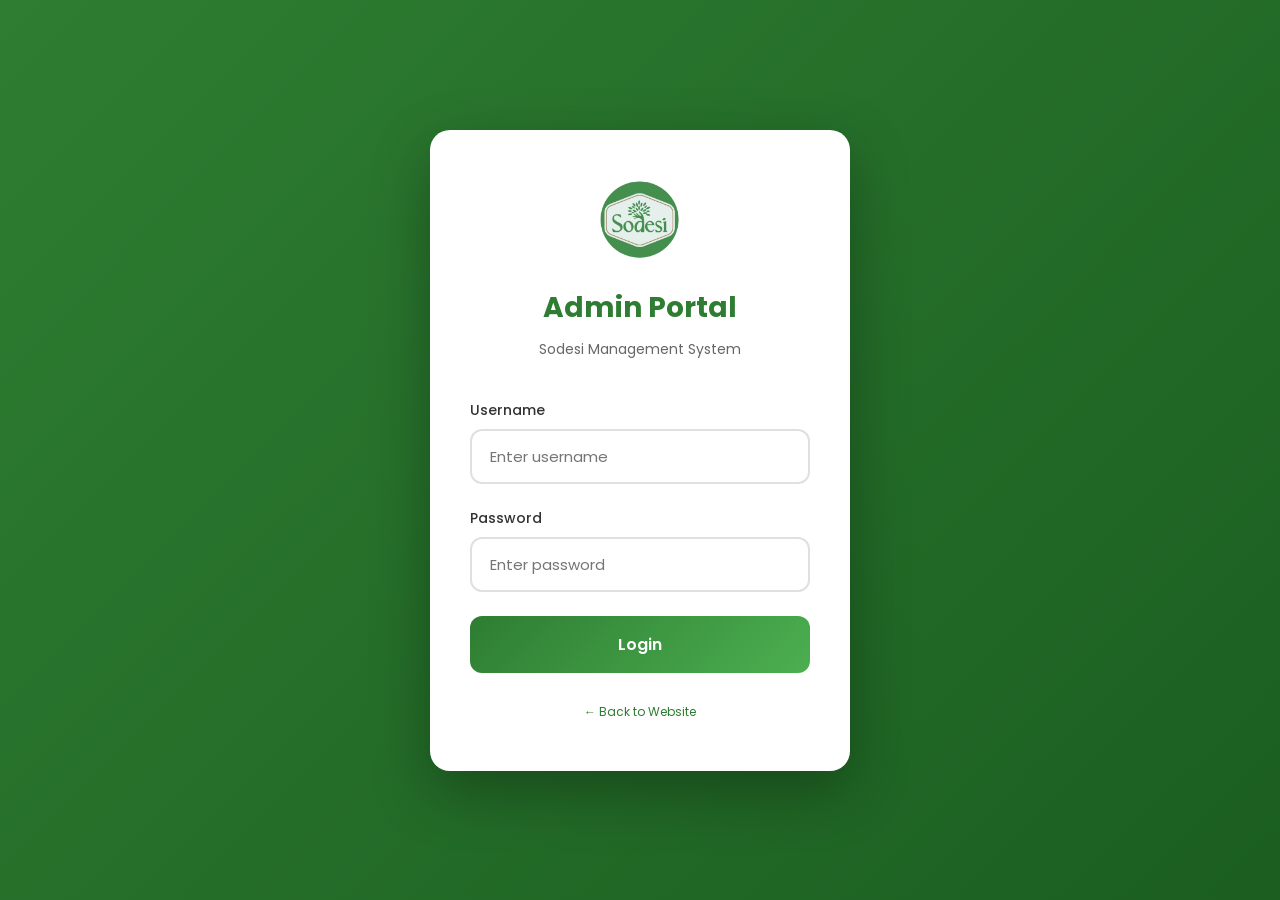
<file: admin/index.html>
<!DOCTYPE html>
<html lang="en">
<head>
<meta charset="UTF-8">
<meta name="viewport" content="width=device-width, initial-scale=1.0">
<title>Admin Dashboard | Sodesi</title>
<link href="https://fonts.googleapis.com/css2?family=Poppins:wght@400;500;600;700&display=swap" rel="stylesheet">
<link rel="stylesheet" href="https://cdnjs.cloudflare.com/ajax/libs/font-awesome/6.5.1/css/all.min.css">
<link rel="icon" type="image/png" href="../images/logo.png" />
<link rel="stylesheet" href="../css/styles.css">
<link rel="stylesheet" href="../css/admin.css">
<style>
/* Inline styles in case admin.css is missing */
.admin-body { background: #f5f7fa; font-family: 'Poppins', sans-serif; margin: 0; }
.admin-top { background: white; padding: 16px 30px; display: flex; align-items: center; gap: 20px; box-shadow: 0 2px 10px rgba(0,0,0,0.05); position: sticky; top: 0; z-index: 100; }
.admin-top img { height: 40px; }
.admin-top h1 { font-size: 20px; margin: 0; flex: 1; color: #2E7D32; }
.admin-top button, .admin-top a { background: #2E7D32; color: white; border: none; padding: 8px 16px; border-radius: 8px; cursor: pointer; text-decoration: none; font-size: 14px; font-family: inherit; }
.admin-wrap { max-width: 1400px; margin: 30px auto; padding: 0 20px; }
.stat-grid { display: grid; grid-template-columns: repeat(auto-fit, minmax(220px, 1fr)); gap: 20px; margin-bottom: 30px; }
.admin-stat { background: white; padding: 25px; border-radius: 12px; box-shadow: 0 2px 10px rgba(0,0,0,0.05); }
.admin-stat i { font-size: 28px; color: #2E7D32; margin-bottom: 10px; }
.admin-stat h3 { font-size: 32px; margin: 0; color: #333; }
.admin-stat p { color: #888; margin: 5px 0 0; font-size: 14px; }
.tabs { display: flex; gap: 10px; margin-bottom: 20px; flex-wrap: wrap; }
.tab-btn { background: white; border: 2px solid transparent; padding: 12px 24px; border-radius: 10px; cursor: pointer; font-family: inherit; font-weight: 500; transition: all 0.2s; }
.tab-btn:hover { border-color: #2E7D32; }
.tab-btn.active { background: #2E7D32; color: white; }
.tab-panel { background: white; padding: 30px; border-radius: 12px; box-shadow: 0 2px 10px rgba(0,0,0,0.05); }
.admin-table { width: 100%; border-collapse: collapse; }
.admin-table th, .admin-table td { padding: 12px; text-align: left; border-bottom: 1px solid #eee; }
.admin-table th { background: #f9f9f9; font-weight: 600; color: #555; font-size: 13px; }
.admin-table tr:hover { background: #f9f9f9; }
.admin-form .form-row { display: grid; grid-template-columns: 1fr 1fr; gap: 20px; margin-bottom: 15px; }
.admin-form .form-group { margin-bottom: 15px; }
.admin-form label { display: block; margin-bottom: 6px; font-weight: 500; color: #444; font-size: 14px; }
.admin-form input, .admin-form select, .admin-form textarea { width: 100%; padding: 10px 14px; border: 2px solid #e0e0e0; border-radius: 8px; font-family: inherit; font-size: 14px; }
.admin-form input:focus, .admin-form select:focus, .admin-form textarea:focus { outline: none; border-color: #2E7D32; }
.btn { padding: 10px 20px; border: none; border-radius: 8px; cursor: pointer; font-family: inherit; font-weight: 500; transition: all 0.2s; }
.btn-primary { background: #2E7D32; color: white; }
.btn-primary:hover { background: #1B5E20; }
.btn-sm { padding: 6px 12px; font-size: 13px; }
.btn-outline-dark { background: white; border: 2px solid #2E7D32; color: #2E7D32; }
.btn-lg { padding: 14px 28px; font-size: 16px; }
.btn-block { width: 100%; display: block; }
.icon-btn { background: #f0f0f0; border: none; width: 34px; height: 34px; border-radius: 8px; cursor: pointer; margin: 2px; }
.icon-btn.danger { background: #ffebee; color: #c62828; }
.nut-row { display: grid; grid-template-columns: 1fr 1fr auto; gap: 8px; margin-bottom: 8px; align-items: center; }
.img-preview { max-width: 200px; max-height: 200px; border-radius: 8px; margin-top: 10px; }
.status-select { padding: 6px 10px; border: 1px solid #ddd; border-radius: 6px; font-family: inherit; }
.glass { background: white; }
.orders-toolbar { display: flex; gap: 10px; flex-wrap: wrap; margin-bottom: 16px; align-items: center; }
.orders-toolbar input[type=text] { flex: 1; min-width: 220px; padding: 10px 14px; border: 2px solid #e0e0e0; border-radius: 8px; font-family: inherit; }
.orders-toolbar input[type=date] { padding: 9px 12px; border: 2px solid #e0e0e0; border-radius: 8px; font-family: inherit; }
.orders-pagination { display: flex; gap: 6px; align-items: center; flex-wrap: wrap; margin-top: 16px; }
.orders-pagination button { padding: 6px 12px; border: 1px solid #ddd; background: #fff; border-radius: 6px; cursor: pointer; font-family: inherit; }
.orders-pagination button.active { background: #2E7D32; color: #fff; border-color: #2E7D32; }
.orders-pagination button:disabled { opacity: 0.4; cursor: not-allowed; }
.orders-pagination span { color: #666; font-size: 13px; margin-right: 8px; }
/* ═══════════════════════════════════════════════════════
   ADMIN PANEL — PERFECT MOBILE VIEW
   ═══════════════════════════════════════════════════════ */
@media (max-width: 768px) {
  /* ── Top bar ── */
  .admin-top { padding: 10px 12px; gap: 8px; }
  .admin-top img { height: 32px; }
  .admin-top h1 { font-size: 14px; flex: 1; min-width: 100px; }
  .admin-top a, .admin-top button { padding: 7px 10px; font-size: 11px; border-radius: 6px; }

  .admin-wrap { margin: 14px auto; padding: 0 10px; }

  /* ── Stats: 2 per row, compact ── */
  .stat-grid { grid-template-columns: repeat(2, 1fr); gap: 10px; margin-bottom: 16px; }
  .admin-stat { padding: 14px 12px; }
  .admin-stat i { font-size: 20px; margin-bottom: 6px; }
  .admin-stat h3 { font-size: 20px; }
  .admin-stat p { font-size: 11px; margin-top: 2px; }

  /* ── Tabs: horizontal scroll like an app ── */
  .tabs { flex-wrap: nowrap; overflow-x: auto; gap: 8px; padding-bottom: 6px;
          -webkit-overflow-scrolling: touch; scrollbar-width: none; }
  .tabs::-webkit-scrollbar { display: none; }
  .tab-btn { flex: 0 0 auto; padding: 10px 16px; font-size: 13px; white-space: nowrap; }

  /* ── Panels ── */
  .tab-panel { padding: 14px 10px; border-radius: 10px; }

  /* ── Tables: smooth horizontal scroll ── */
  #tab-products, #tab-orders { overflow-x: auto; -webkit-overflow-scrolling: touch; }
  .admin-table { min-width: 680px; }
  .admin-table th, .admin-table td { padding: 8px; font-size: 12px; }
  .admin-table td img { width: 40px; height: 40px; }
  .status-select { font-size: 12px; padding: 4px 6px; }
  .icon-btn { width: 30px; height: 30px; }

  /* ── Orders toolbar: stacked & touch-friendly ── */
  .orders-toolbar { flex-wrap: wrap; gap: 8px; }
  .orders-toolbar input[type=text] { flex: 1 1 100%; min-width: 0; }
  .orders-toolbar label { display: none; }
  .orders-toolbar input[type=date] { flex: 1 1 42%; padding: 10px; }
  .orders-toolbar .btn { flex: 1 1 auto; padding: 10px 12px; font-size: 12px; }

  /* ── Forms: single column ── */
  .admin-form .form-row { grid-template-columns: 1fr; gap: 0; }
  .admin-form input, .admin-form select, .admin-form textarea { padding: 12px 14px; font-size: 14px; }
  .admin-form label { font-size: 13px; }
  .nut-row { grid-template-columns: 1fr 1fr auto; gap: 6px; }
  .nut-row input { padding: 9px 8px; font-size: 13px; }
  .img-preview { max-width: 140px; max-height: 140px; }

  /* ── Pagination: centered & compact ── */
  .orders-pagination { justify-content: center; gap: 4px; }
  .orders-pagination button { padding: 7px 10px; font-size: 12px; }
  .orders-pagination span { font-size: 11px; width: 100%; text-align: center; margin: 0 0 4px; }

  /* ── Buttons ── */
  .btn-lg { padding: 12px 20px; font-size: 14px; }
}

/* ── Very small phones ── */
@media (max-width: 400px) {
  .admin-top h1 { font-size: 12px; }
  .admin-top a, .admin-top button { padding: 6px 8px; font-size: 10px; }
  .stat-grid { gap: 8px; }
  .admin-stat h3 { font-size: 17px; }
  .tab-btn { padding: 9px 13px; font-size: 12px; }
}
</style>
</head>
<body class="admin-body">

<header class="admin-top">
  <img src="../images/logo.png" alt="Sodesi" onerror="this.src='https://via.placeholder.com/40?text=S'">
  <h1>🌿 Sodesi Admin Dashboard</h1>
  <a href="../index.html"><i class="fas fa-globe"></i> View Site</a>
  <button id="logoutBtn"><i class="fas fa-sign-out-alt"></i> Logout</button>
</header>

<div class="admin-wrap">
  <!-- STATS -->
  <div class="stat-grid">
    <div class="admin-stat glass"><i class="fas fa-box"></i><h3 id="stProducts">0</h3><p>Products</p></div>
    <div class="admin-stat glass"><i class="fas fa-receipt"></i><h3 id="stOrders">0</h3><p>Orders</p></div>
    <div class="admin-stat glass"><i class="fas fa-rupee-sign"></i><h3 id="stRevenue">₹0</h3><p>Revenue</p></div>
    <div class="admin-stat glass"><i class="fas fa-triangle-exclamation"></i><h3 id="stLow">0</h3><p>Low Stock</p></div>
  </div>

  <!-- TABS -->
  <div class="tabs">
    <button class="tab-btn active" data-tab="products">📦 Products</button>
    <button class="tab-btn" data-tab="add">➕ Add / Edit Product</button>
    <button class="tab-btn" data-tab="orders">🧾 Orders</button>
    <button class="tab-btn" data-tab="settings">⚙️ Settings</button>
  </div>

  <!-- PRODUCTS TAB -->
  <div id="tab-products" class="tab-panel glass">
    <table class="admin-table">
      <thead><tr><th></th><th>Name</th><th>Category</th><th>Price</th><th>Stock</th><th>Status</th><th>Actions</th></tr></thead>
      <tbody id="productsTbody"></tbody>
    </table>
  </div>

  <!-- ADD/EDIT TAB -->
  <div id="tab-add" class="tab-panel glass admin-form" style="display:none">
    <h3 id="formTitle" style="margin-bottom:20px">Add New Product</h3>
    <form id="productForm">
      <input type="hidden" id="pId">
      <div class="form-row">
        <div class="form-group"><label>Product Name *</label><input id="pName" required></div>
        <div class="form-group"><label>Category</label>
          <select id="pCategory">
            <option value="atta">Atta</option><option value="besan">Besan</option><option value="ragi">Ragi Powder</option>
            <option value="dal">Dal Tadka</option><option value="mix">Mix Sattu</option><option value="channa">Channa Sattu</option>
          </select>
        </div>
      </div>
      <div class="form-row">
        <div class="form-group"><label>Starting Price (₹) *</label><input id="pPrice" type="number" min="1" required></div>
        <div class="form-group"><label>Starting MRP (₹)</label><input id="pMrp" type="number" min="1"></div>
      </div>
      <div class="form-group">
        <label>Available Weights & Prices (₹)</label>
        <div id="weightRows"></div>
        <button type="button" class="btn btn-sm btn-outline-dark" id="addWeightRow"><i class="fas fa-plus"></i> Add Weight</button>
      </div>
      <div class="form-group"><label>Description</label><textarea id="pDesc" rows="3"></textarea></div>
      <div class="form-group">
        <label>Nutritional Value (per 100g)</label>
        <div id="nutritionRows"></div>
        <button type="button" class="btn btn-sm btn-outline-dark" id="addNutRow"><i class="fas fa-plus"></i> Add Row</button>
      </div>
      <div class="form-row">
        <div class="form-group"><label>Stock *</label><input id="pStock" type="number" min="0" required></div>
        <div class="form-group">
          <label style="display:flex;gap:10px;align-items:center;margin-top:26px"><input type="checkbox" id="pBest" style="width:18px;height:18px;accent-color:#2E7D32"> Best Seller badge</label>
          <label style="display:flex;gap:10px;align-items:center;margin-top:12px"><input type="checkbox" id="pActive" checked style="width:18px;height:18px;accent-color:#2E7D32"> Active (visible in store)</label>
        </div>
      </div>
      <div class="form-group">
        <label>Product Image</label>
        <input id="pImage" type="file" accept="image/*">
        <img id="imgPreview" class="img-preview" style="display:none">
      </div>
      <button type="submit" class="btn btn-primary btn-lg"><i class="fas fa-save"></i> Save Product</button>
    </form>
  </div>

  <!-- ORDERS TAB -->
  <div id="tab-orders" class="tab-panel glass" style="display:none">
    <div class="orders-toolbar">
  <input type="text" id="orderSearch" oninput="applyOrderFilters()" placeholder="🔍 Search Order ID (e.g. SODMSOHX6XGJ6FIP), name, phone...">
  <button class="btn btn-sm btn-primary" onclick="applyOrderFilters()"><i class="fas fa-search"></i> Search</button>
  <label style="font-size:13px;color:#666">From</label>
  <input type="date" id="orderDateFrom" onchange="applyOrderFilters()">
  <label style="font-size:13px;color:#666">To</label>
  <input type="date" id="orderDateTo" onchange="applyOrderFilters()">
  <button class="btn btn-sm btn-outline-dark" onclick="clearOrderFilters()"><i class="fas fa-times"></i> Clear</button>
</div>
    <table class="admin-table">
      <thead><tr><th>Order ID / Date</th><th>Customer</th><th>Items</th><th>Total</th><th>Payment</th><th>Status</th><th>Print</th></tr></thead>
      <tbody id="ordersTbody"></tbody>
    </table>
  </div>

  <!-- SETTINGS TAB -->
  <div id="tab-settings" class="tab-panel glass admin-form" style="display:none">
    <h3 style="margin-bottom:20px">⚙️ Store Settings</h3>
    <form id="settingsForm">
      <div class="form-row">
        <div class="form-group"><label>Delivery Charge (₹)</label><input id="sDelivery" type="number" required></div>
        <div class="form-group"><label>Free Delivery Above (₹)</label><input id="sThreshold" type="number" required></div>
      </div>
      <div class="form-row">
        <div class="form-group"><label>GST Percentage (%)</label><input id="sGST" type="number" step="0.1" required></div>
        <div class="form-group"><label>Admin Email (for order alerts)</label><input id="sEmail" type="email" required></div>
      </div>
      <div class="form-group"><label>WhatsApp Number (with country code)</label><input id="sWhatsApp" placeholder="919658525234"></div>
      <button type="submit" class="btn btn-primary btn-lg"><i class="fas fa-save"></i> Save Settings</button>
    </form>
  </div>
</div>

<script src="../js/admin.js?v=13"></script>
</body>
</html>
</file>
<file: css/styles.css>
:root {
  --forest: #2E7D32;
  --dark: #1B5E20;
  --gold: #C8A84A;
  --cream: #FFF9F0;
  --white: #ffffff;
  --text: #2c3e2d;
  --muted: #6b7b6c;
  --shadow: 0 10px 40px rgba(27, 94, 32, 0.08);
  --shadow-lg: 0 20px 60px rgba(27, 94, 32, 0.15);
  --shadow-gold: 0 15px 40px rgba(200, 168, 74, 0.3);
  --radius: 20px;
  --radius-sm: 12px;
  --transition: all 0.4s cubic-bezier(0.4, 0, 0.2, 1);
}

/* PREMIUM DARK MODE */
[data-theme="dark"] {
  --cream: #0a0e0a;
  --white: #1a1f1a;
  --text: #f0f0f0;
  --muted: #a8b0a8;
  --forest: #4CAF50;
  --dark: #2E7D32;
  --gold: #D4AF37;
  --shadow: 0 10px 40px rgba(0, 0, 0, 0.5);
  --shadow-lg: 0 20px 60px rgba(0, 0, 0, 0.7);
}

* { margin: 0; padding: 0; box-sizing: border-box; }
html { scroll-behavior: smooth; }

body {
  font-family: 'Poppins', sans-serif;
  background: var(--cream);
  color: var(--text);
  line-height: 1.6;
  overflow-x: hidden;
  cursor: none;
  transition: background 0.4s ease;
}

[data-theme="dark"] body {
  background: var(--cream);
}

h1, h2, h3, h4 {
  font-family: 'Playfair Display', serif;
  color: var(--dark);
  line-height: 1.2;
  font-weight: 700;
}

[data-theme="dark"] h1, 
[data-theme="dark"] h2, 
[data-theme="dark"] h3, 
[data-theme="dark"] h4 {
  color: var(--text);
}

a { text-decoration: none; color: inherit; transition: var(--transition); }
img { max-width: 100%; display: block; }
ul { list-style: none; }

.container {
  max-width: 1280px;
  margin: 0 auto;
  padding: 0 24px;
}

.gold { color: var(--gold); }

/* ============ LOADER ============ */
.loader {
  position: fixed; inset: 0;
  background: var(--cream);
  display: flex; align-items: center; justify-content: center;
  z-index: 9999;
  transition: opacity 0.6s, visibility 0.6s;
}
.loader.hide { opacity: 0; visibility: hidden; }
.loader-inner { text-align: center; }
.loader-logo {
  width: 160px; height: 160px; object-fit: contain;
  animation: pulse 1.5s infinite;
}
.loader-bar {
  width: 200px; height: 4px; background: rgba(0,0,0,0.08);
  border-radius: 20px; margin: 20px auto 10px; overflow: hidden;
}
.loader-bar span {
  display: block; width: 0; height: 100%;
  background: linear-gradient(90deg, var(--forest), var(--gold));
  animation: loading 2s forwards;
}
.loader p { color: var(--muted); font-size: 14px; letter-spacing: 2px; }
@keyframes pulse { 0%,100%{transform:scale(1);} 50%{transform:scale(1.05);} }
@keyframes loading { to { width: 100%; } }

/* ============ CURSOR ============ */
.cursor-dot, .cursor-ring {
  position: fixed; pointer-events: none; z-index: 9998;
  border-radius: 50%;
  transition: transform 0.15s ease-out;
}
.cursor-dot {
  width: 8px; height: 8px; background: var(--gold);
  transform: translate(-50%, -50%);
}
.cursor-ring {
  width: 36px; height: 36px;
  border: 2px solid var(--forest);
  transform: translate(-50%, -50%);
  transition: all 0.25s ease;
}
.cursor-ring.hover { width: 60px; height: 60px; border-color: var(--gold); background: rgba(200,168,74,0.1); }

@media (max-width: 768px) {
  .cursor-dot, .cursor-ring { display: none; }
  body { cursor: auto; }
}

/* ============ ANIMATED BACKGROUND ============ */
.animated-bg {
  position: fixed; inset: 0; z-index: -1;
  pointer-events: none;
}
#particleCanvas { width: 100%; height: 100%; display: block; }

/* ============ NAVBAR ============ */
.navbar {
  position: fixed; top: 0; left: 0; right: 0;
  background: rgba(255, 249, 240, 0.95);
  backdrop-filter: blur(20px);
  -webkit-backdrop-filter: blur(20px);
  border-bottom: 1px solid rgba(46, 125, 50, 0.1);
  z-index: 1000;
  transition: var(--transition);
}

[data-theme="dark"] .navbar {
  background: rgba(26, 31, 26, 0.95);
  border-bottom-color: rgba(212, 175, 55, 0.2);
}

.navbar.transparent {
  background: transparent !important;
  backdrop-filter: none !important;
  -webkit-backdrop-filter: none !important;
  border-bottom: 1px solid rgba(255, 255, 255, 0.15);
}

.navbar.transparent .nav-link {
  color: #ffffff;
  text-shadow: 0 1px 4px rgba(0, 0, 0, 0.45);
}

.navbar.transparent .nav-link:hover,
.navbar.transparent .nav-link.active {
  color: var(--gold);
}

.navbar.transparent .nav-toggle span { background: #ffffff; }

.navbar.transparent .mobile-menu {
  background: rgba(20, 40, 23, 0.95);
}

.navbar.transparent .mobile-menu a {
  color: #ffffff;
  border-bottom-color: rgba(255,255,255,0.1);
}

.navbar.scrolled {
  box-shadow: 0 10px 30px rgba(0,0,0,0.15);
  background: rgba(255, 249, 240, 0.98) !important;
  backdrop-filter: blur(20px) !important;
}

[data-theme="dark"] .navbar.scrolled {
  background: rgba(26, 31, 26, 0.98) !important;
}

.navbar.scrolled .nav-link {
  color: var(--text) !important;
  text-shadow: none !important;
}

.navbar.scrolled .nav-toggle span { background: var(--dark); }

.nav-container {
  display: grid;
  grid-template-columns: 1fr auto 1fr;
  align-items: center;
  max-width: 1280px;
  margin: 0 auto;
  padding: 12px 24px;
}

.nav-logo {
  display: flex; justify-content: center;
  padding: 0 20px;
}

.logo-img {
  height: 90px;
  width: auto;
  object-fit: contain;
  transition: transform 0.3s;
  filter: drop-shadow(0 4px 12px rgba(27, 94, 32, 0.2));
}

.logo-img:hover { transform: scale(1.05); }

.nav-menu { display: flex; gap: 32px; align-items: center; }
.nav-left { justify-content: flex-end; }
.nav-right { justify-content: flex-start; }

.nav-link {
  font-weight: 500; font-size: 15px;
  color: var(--text);
  position: relative;
  padding: 8px 0;
}

.nav-link::after {
  content: ''; position: absolute;
  bottom: 0; left: 0;
  width: 0; height: 2px;
  background: linear-gradient(90deg, var(--forest), var(--gold));
  transition: width 0.4s cubic-bezier(0.4, 0, 0.2, 1);
}

.nav-link:hover::after, .nav-link.active::after { width: 100%; }
.nav-link:hover { color: var(--forest); }
.nav-link.active { color: var(--forest); font-weight: 600; }

.nav-toggle {
  display: none;
  background: transparent;
  border: none;
  cursor: pointer;
  width: 40px; height: 40px;
  position: relative;
}

.nav-toggle span {
  display: block;
  width: 26px; height: 2px;
  background: var(--dark);
  margin: 5px auto;
  transition: var(--transition);
}

.nav-toggle.active span:nth-child(1) { transform: rotate(45deg) translate(6px, 6px); }
.nav-toggle.active span:nth-child(2) { opacity: 0; }
.nav-toggle.active span:nth-child(3) { transform: rotate(-45deg) translate(7px, -7px); }

.mobile-menu {
  display: none;
  flex-direction: column;
  background: var(--cream);
  padding: 20px;
  border-top: 1px solid rgba(0,0,0,0.05);
}

.mobile-menu a {
  padding: 14px 0;
  font-weight: 500;
  border-bottom: 1px solid rgba(0,0,0,0.05);
}

.mobile-menu.active { display: flex; }

/* ============ HERO ============ */
.hero {
  position: relative;
  min-height: 100vh;
  display: flex; align-items: center;
  overflow: hidden;
  padding-top: 130px;
}

.hero-video {
  position: absolute; inset: 0;
  width: 100%; height: 100%;
  object-fit: cover;
  z-index: -2;
}

.hero-overlay {
  position: absolute; inset: 0;
  background: linear-gradient(135deg,
    rgba(20, 40, 23, 0.45) 0%,
    rgba(0, 0, 0, 0.40) 100%);
  z-index: -1;
}

.hero-content {
  max-width: 1280px;
  margin: 0 auto;
  padding: 0 24px;
  display: grid;
  grid-template-columns: 1fr;
  gap: 60px;
  align-items: center;
  width: 100%;
}

.hero-text {
  max-width: 700px;
}

.hero h1 {
  font-size: clamp(2.5rem, 5vw, 4.5rem);
  color: var(--white);
  margin-bottom: 20px;
  font-weight: 900;
  text-shadow: 0 2px 20px rgba(0, 0, 0, 0.4);
}

.hero p {
  font-size: 1.1rem;
  color: rgba(255, 255, 255, 0.95);
  margin-bottom: 32px;
  max-width: 540px;
  text-shadow: 0 1px 6px rgba(0, 0, 0, 0.5);
}

.hero-btns { display: flex; gap: 16px; flex-wrap: wrap; }

.scroll-indicator {
  position: absolute;
  bottom: 30px; left: 50%;
  transform: translateX(-50%);
  color: var(--white);
  font-size: 24px;
  animation: bounce 2s infinite;
}

@keyframes bounce { 0%,100%{transform:translateX(-50%) translateY(0);} 50%{transform:translateX(-50%) translateY(10px);} }

/* ============ BUTTONS ============ */
.btn {
  display: inline-flex; align-items: center; gap: 10px;
  padding: 14px 32px;
  font-family: 'Poppins', sans-serif;
  font-weight: 500;
  font-size: 15px;
  border: 2px solid transparent;
  border-radius: 50px;
  cursor: pointer;
  transition: var(--transition);
  text-align: center;
  justify-content: center;
}

.btn-primary {
  background: linear-gradient(135deg, var(--forest), var(--dark));
  color: var(--white);
  box-shadow: var(--shadow);
}

.btn-primary:hover {
  transform: translateY(-3px);
  box-shadow: var(--shadow-lg);
  background: linear-gradient(135deg, var(--gold), #d4b65a);
  color: var(--dark);
}

.btn-outline {
  border-color: var(--white);
  color: var(--white);
  background: transparent;
}

.btn-outline:hover {
  background: var(--white);
  color: var(--dark);
}

.btn-sm { padding: 8px 20px; font-size: 13px; }
.btn-lg { padding: 18px 40px; font-size: 16px; }
.btn-block { width: 100%; }

/* ============ GLASS & SECTION ============ */
.glass {
  background: rgba(255, 255, 255, 0.85);
  backdrop-filter: blur(14px);
  -webkit-backdrop-filter: blur(14px);
  border: 1px solid rgba(255, 255, 255, 0.4);
  border-radius: var(--radius);
  box-shadow: var(--shadow);
}

[data-theme="dark"] .glass {
  background: rgba(40, 45, 40, 0.6);
  backdrop-filter: blur(14px);
  border: 1px solid rgba(212, 175, 55, 0.2);
  box-shadow: 0 10px 40px rgba(0, 0, 0, 0.5);
}

section { padding: 100px 0; position: relative; }

.section-head { text-align: center; margin-bottom: 60px; }

.section-tag {
  display: inline-block;
  color: var(--gold);
  font-size: 13px;
  font-weight: 600;
  letter-spacing: 4px;
  text-transform: uppercase;
  margin-bottom: 12px;
}

.section-title {
  font-size: clamp(2rem, 4vw, 3rem);
  margin-bottom: 16px;
}

.section-sub {
  color: var(--muted);
  max-width: 600px;
  margin: 0 auto;
}

/* ============ SPLIT LAYOUT ============ */
.split-layout {
  display: grid;
  grid-template-columns: 1fr 1fr;
  gap: 60px;
  align-items: center;
}

.split-layout.reverse { direction: rtl; }
.split-layout.reverse > * { direction: ltr; }

.image-frame {
  position: relative;
  border-radius: var(--radius);
  overflow: hidden;
  box-shadow: var(--shadow-lg);
  aspect-ratio: 4/5;
}

.image-frame img {
  width: 100%; height: 100%; object-fit: cover;
  transition: transform 0.6s;
}

.image-frame:hover img { transform: scale(1.05); }

.image-badge {
  position: absolute;
  bottom: 20px; left: 20px;
  background: var(--gold);
  color: var(--dark);
  padding: 20px 30px;
  border-radius: var(--radius-sm);
  text-align: center;
}

.image-badge h3 { color: var(--dark); font-size: 2.5rem; margin: 0; }
.image-badge p { margin: 0; font-weight: 600; }

.split-content .lead {
  font-size: 1.15rem;
  margin: 20px 0;
  color: var(--text);
}

.split-content p { color: var(--muted); margin-bottom: 24px; }

/* ============ STATS ============ */
.stats-section {
  background: linear-gradient(135deg, var(--forest), var(--dark));
  color: var(--white);
}

.stats-grid {
  display: grid;
  grid-template-columns: repeat(4, 1fr);
  gap: 30px;
}

.stat-card {
  text-align: center;
  padding: 40px 20px;
  transition: var(--transition);
}

.stat-card:hover { transform: translateY(-10px); }

.stat-icon {
  width: 70px; height: 70px;
  margin: 0 auto 20px;
  background: rgba(255,255,255,0.15);
  border-radius: 50%;
  display: flex; align-items: center; justify-content: center;
  font-size: 28px;
  color: var(--gold);
}

.stat-card h3 {
  font-size: 3rem;
  color: var(--gold);
  display: inline;
}

.stat-card span {
  font-size: 2rem; color: var(--gold);
  font-weight: 700;
}

.stat-card p { color: rgba(255,255,255,0.9); margin-top: 8px; font-size: 15px; }

/* ============ PRODUCTS GRID ============ */
.filter-bar {
  display: flex;
  justify-content: center;
  flex-wrap: wrap;
  gap: 12px;
  margin-bottom: 40px;
}

.filter-btn {
  padding: 10px 24px;
  background: transparent;
  border: 2px solid rgba(46, 125, 50, 0.2);
  border-radius: 50px;
  cursor: pointer;
  font-family: inherit;
  font-weight: 500;
  color: var(--text);
  transition: var(--transition);
}

.filter-btn:hover, .filter-btn.active {
  background: var(--forest);
  color: var(--white);
  border-color: var(--forest);
}

.products-grid {
  display: grid;
  grid-template-columns: repeat(3, 1fr);
  gap: 30px;
}

.product-card {
  padding: 20px;
  position: relative;
  transition: var(--transition);
  transform-style: preserve-3d;
}

.product-card:hover {
  transform: translateY(-15px) rotateX(5deg) rotateY(-5deg);
  box-shadow: 0 30px 60px rgba(46, 125, 50, 0.25);
}

.product-card::before {
  content: ''; position: absolute; inset: -2px;
  background: linear-gradient(135deg, var(--gold), var(--forest));
  border-radius: var(--radius);
  opacity: 0; z-index: -1;
  transition: opacity 0.4s;
  filter: blur(20px);
}

.product-card:hover::before { opacity: 0.5; }

.badge {
  position: absolute;
  top: 20px; right: 20px;
  padding: 6px 14px;
  border-radius: 50px;
  font-size: 11px;
  font-weight: 700;
  letter-spacing: 1px;
  text-transform: uppercase;
  z-index: 2;
}

.badge.bestseller { background: var(--gold); color: var(--dark); }
.badge.new { background: var(--forest); color: var(--white); }

.product-img {
  border-radius: var(--radius-sm);
  overflow: hidden;
  aspect-ratio: 1;
  margin-bottom: 16px;
  background: linear-gradient(135deg, #f5f0e6, #fff);
}

.product-img img {
  width: 100%; height: 100%;
  object-fit: cover;
  transition: transform 0.6s;
}

.product-card:hover .product-img img { transform: scale(1.1); }

.product-info h3 {
  font-size: 1.5rem;
  margin-bottom: 6px;
  color: var(--dark);
}

[data-theme="dark"] .product-info h3 {
  color: var(--text);
}

.product-info p { color: var(--muted); font-size: 14px; margin-bottom: 12px; }
.p-desc { font-size: 14px; min-height: 42px; }

.product-meta {
  display: flex; gap: 14px; flex-wrap: wrap;
  font-size: 12px;
  color: var(--muted);
  margin-bottom: 12px;
}

.product-meta span i { color: var(--forest); margin-right: 4px; }

.nutrition-icons {
  display: flex; gap: 8px; margin-bottom: 14px;
}

.nutrition-icons span {
  width: 32px; height: 32px;
  background: rgba(46, 125, 50, 0.1);
  border-radius: 50%;
  display: flex; align-items: center; justify-content: center;
  color: var(--forest);
  font-size: 13px;
  transition: var(--transition);
}

.nutrition-icons span:hover {
  background: var(--forest); color: var(--white);
  transform: translateY(-3px);
}

.product-actions {
  display: flex; gap: 8px; margin-top: 14px;
}

.product-actions .btn { flex: 1; font-size: 12px; padding: 8px 12px; }

.center-action { text-align: center; margin-top: 50px; }

/* ============ BENEFITS ============ */
.benefits-section {
  background: linear-gradient(180deg, var(--cream) 0%, rgba(46, 125, 50, 0.05) 100%);
}

.benefits-grid {
  display: grid;
  grid-template-columns: repeat(3, 1fr);
  gap: 30px;
}

.benefit-card {
  text-align: center;
  padding: 40px 24px;
  background: var(--white);
  border-radius: var(--radius);
  box-shadow: var(--shadow);
  transition: var(--transition);
  border: 1px solid rgba(0,0,0,0.04);
}

[data-theme="dark"] .benefit-card {
  background: rgba(40, 45, 40, 0.8);
  border-color: rgba(212, 175, 55, 0.2);
}

.benefit-card:hover {
  transform: translateY(-10px);
  box-shadow: var(--shadow-lg);
  border-color: var(--gold);
}

.benefit-icon {
  width: 80px; height: 80px;
  margin: 0 auto 20px;
  background: linear-gradient(135deg, var(--forest), var(--dark));
  border-radius: 50%;
  display: flex; align-items: center; justify-content: center;
  color: var(--gold);
  font-size: 30px;
  box-shadow: var(--shadow);
}

.benefit-card h4 { font-size: 1.25rem; margin-bottom: 8px; }
.benefit-card p { color: var(--muted); font-size: 14px; }

/* ============ TESTIMONIALS ============ */
.testimonial-grid {
  display: grid;
  grid-template-columns: repeat(3, 1fr);
  gap: 30px;
}

.testimonial-card {
  padding: 32px;
  transition: var(--transition);
}

.testimonial-card:hover { transform: translateY(-10px); }

.stars { color: var(--gold); font-size: 20px; margin-bottom: 16px; letter-spacing: 2px; }

.testimonial-card > p {
  font-style: italic;
  margin-bottom: 24px;
  color: var(--text);
}

.testimonial-author {
  display: flex; gap: 14px; align-items: center;
}

.avatar {
  width: 50px; height: 50px;
  border-radius: 50%;
  background: linear-gradient(135deg, var(--forest), var(--gold));
  color: var(--white);
  display: flex; align-items: center; justify-content: center;
  font-weight: 700;
}

.testimonial-author h5 { font-size: 1rem; margin: 0; font-family: 'Poppins', sans-serif; }
.testimonial-author span { font-size: 13px; color: var(--muted); }

/* ============ GALLERY ============ */
.masonry {
  columns: 3;
  column-gap: 20px;
}

.masonry-item {
  break-inside: avoid;
  margin-bottom: 20px;
  border-radius: var(--radius-sm);
  overflow: hidden;
  transition: var(--transition);
}

.masonry-item img {
  width: 100%;
  transition: transform 0.6s;
}

.masonry-item:hover img { transform: scale(1.05); }
.masonry-item.tall { min-height: 300px; }

/* ============ CONTACT CTA ============ */
.contact-cta {
  background: linear-gradient(135deg, var(--dark), var(--forest));
}

.cta-card {
  text-align: center;
  padding: 80px 40px;
  max-width: 900px;
  margin: 0 auto;
  background: rgba(255, 255, 255, 0.1);
  border: 1px solid rgba(255, 255, 255, 0.2);
}

.cta-card h2 {
  font-size: clamp(2rem, 4vw, 3rem);
  color: var(--white);
  margin-bottom: 16px;
}

.cta-card p {
  color: rgba(255, 255, 255, 0.9);
  margin-bottom: 30px;
  font-size: 1.1rem;
}

/* ============ FOOTER ============ */
.footer {
  background: var(--dark);
  color: rgba(255, 255, 255, 0.85);
  padding: 80px 0 20px;
}

[data-theme="dark"] .footer {
  background: #0f1410;
  border-top: 1px solid rgba(212, 175, 55, 0.2);
}

.footer h4 { color: var(--gold); margin-bottom: 20px; font-size: 1.1rem; }
.footer p { color: rgba(255, 255, 255, 0.7); }

.footer-grid {
  display: grid;
  grid-template-columns: 2fr 1fr 1fr 2fr;
  gap: 40px;
  margin-bottom: 50px;
}

.footer-logo {
  height: 90px;
  width: auto;
  margin-bottom: 20px;
  background: #FFF9F0;              /* cream badge so logo colors stay visible */
  padding: 12px 22px;
  border-radius: 16px;
  object-fit: contain;
  box-shadow: 0 10px 30px rgba(0, 0, 0, 0.3);
  border: 1px solid rgba(200, 168, 74, 0.4);
}

[data-theme="dark"] .footer-logo {
  background: #FFF9F0;              /* keep badge light in dark mode too */
}

.socials { display: flex; gap: 10px; margin-top: 20px; }

.socials a {
  width: 40px; height: 40px;
  background: rgba(255, 255, 255, 0.1);
  border-radius: 50%;
  display: flex; align-items: center; justify-content: center;
  transition: var(--transition);
}

.socials a:hover { background: var(--gold); color: var(--dark); transform: translateY(-3px); }

.footer ul li { margin-bottom: 10px; }
.footer ul a:hover { color: var(--gold); }

.contact-list li { display: flex; gap: 10px; align-items: flex-start; }
.contact-list i { color: var(--gold); margin-top: 4px; }

.footer-bottom {
  border-top: 1px solid rgba(255, 255, 255, 0.1);
  padding-top: 24px;
  text-align: center;
  color: rgba(255, 255, 255, 0.6);
  font-size: 14px;
}

.footer-bottom .powercloud {
  margin-top: 8px;
  font-size: 13px;
  color: rgba(255, 255, 255, 0.5);
}

.footer-bottom .powercloud a {
  color: var(--gold);
  font-weight: 500;
  transition: var(--transition);
}

.footer-bottom .powercloud a:hover {
  color: #fff;
  text-decoration: underline;
}

/* ============ FLOATING BUTTONS ============ */
.whatsapp-float {
  position: fixed;
  bottom: 30px; right: 30px;
  width: 60px; height: 60px;
  background: #25D366;
  color: white;
  border-radius: 50%;
  display: flex; align-items: center; justify-content: center;
  font-size: 30px;
  box-shadow: 0 10px 30px rgba(37, 211, 102, 0.5);
  z-index: 999;
  transition: var(--transition);
  animation: pulse-green 2s infinite;
}

.whatsapp-float:hover { transform: scale(1.1); color: white; }

@keyframes pulse-green {
  0%{box-shadow:0 0 0 0 rgba(37, 211, 102, 0.6);}
  70%{box-shadow:0 0 0 20px rgba(37, 211, 102, 0);}
  100%{box-shadow:0 0 0 0 rgba(37, 211, 102, 0);}
}

.back-to-top {
  position: fixed;
  bottom: 100px; right: 30px;
  width: 50px; height: 50px;
  background: var(--forest);
  color: var(--white);
  border: none; border-radius: 50%;
  cursor: pointer;
  opacity: 0; visibility: hidden;
  transition: var(--transition);
  z-index: 998;
  font-size: 16px;
  box-shadow: var(--shadow);
}

.back-to-top.show { opacity: 1; visibility: visible; }
.back-to-top:hover { background: var(--gold); transform: translateY(-3px); }

.theme-toggle {
  position: fixed;
  top: 140px; right: 30px;
  width: 50px; height: 50px;
  background: var(--white);
  border: 1px solid rgba(0,0,0,0.08);
  border-radius: 50%;
  cursor: pointer;
  z-index: 998;
  font-size: 18px;
  color: var(--dark);
  transition: var(--transition);
  box-shadow: var(--shadow);
}

.theme-toggle:hover { background: var(--forest); color: var(--white); }

[data-theme="dark"] .theme-toggle {
  background: rgba(40, 45, 40, 0.9);
  color: var(--gold);
  border-color: rgba(212, 175, 55, 0.3);
}

/* ============ INNER PAGES ============ */
.page-hero {
  min-height: 60vh;
  display: flex; align-items: center; justify-content: center;
  text-align: center;
  padding-top: 150px;
  background: linear-gradient(135deg, rgba(27, 94, 32, 0.9), rgba(46, 125, 50, 0.85)), url('https://images.unsplash.com/photo-1500937386664-56d1dfef3854?w=1600') center/cover;
  position: relative;
}

.page-hero h1 {
  font-size: clamp(2.5rem, 6vw, 5rem);
  color: var(--white);
  margin-bottom: 20px;
}

.page-hero p { color: rgba(255,255,255,0.9); font-size: 1.2rem; }

.page-tag {
  display: inline-block;
  color: var(--gold);
  font-size: 13px;
  letter-spacing: 4px;
  text-transform: uppercase;
  margin-bottom: 16px;
  font-weight: 600;
}

/* ============ TIMELINE ============ */
.timeline {
  position: relative;
  max-width: 900px;
  margin: 0 auto;
}

.timeline::before {
  content: '';
  position: absolute;
  left: 50%;
  top: 0; bottom: 0;
  width: 2px;
  background: linear-gradient(180deg, var(--forest), var(--gold));
  transform: translateX(-50%);
}

.timeline-item {
  position: relative;
  width: 50%;
  padding: 30px;
}

.timeline-item:nth-child(odd) { left: 0; padding-right: 60px; text-align: right; }
.timeline-item:nth-child(even) { left: 50%; padding-left: 60px; }

.timeline-dot {
  position: absolute;
  top: 40px;
  width: 50px; height: 50px;
  background: var(--gold);
  color: var(--dark);
  border-radius: 50%;
  display: flex; align-items: center; justify-content: center;
  font-weight: 700;
  box-shadow: 0 0 0 8px var(--cream), var(--shadow);
  z-index: 2;
}

.timeline-item:nth-child(odd) .timeline-dot { right: -25px; }
.timeline-item:nth-child(even) .timeline-dot { left: -25px; }

.timeline-content {
  padding: 24px;
}

.timeline-content h4 { margin-bottom: 10px; }
.timeline-content p { color: var(--muted); font-size: 14px; }

/* ============ MV ============ */
.mv-grid {
  display: grid;
  grid-template-columns: 1fr 1fr;
  gap: 30px;
}

.mv-card {
  padding: 40px;
  text-align: center;
  transition: var(--transition);
}

.mv-card:hover { transform: translateY(-10px); }

.mv-icon {
  width: 80px; height: 80px;
  margin: 0 auto 20px;
  background: linear-gradient(135deg, var(--forest), var(--dark));
  border-radius: 50%;
  display: flex; align-items: center; justify-content: center;
  color: var(--gold);
  font-size: 30px;
}

.mv-card h3 { margin-bottom: 14px; }
.mv-card p { color: var(--muted); }

/* ============ CHECK LIST ============ */
.check-list { margin-top: 20px; }

.check-list li {
  padding: 10px 0;
  display: flex; gap: 12px; align-items: flex-start;
}

.check-list i { color: var(--forest); font-size: 20px; margin-top: 2px; }

/* ============ OWNER ============ */
.owner-card {
  padding: 50px;
  text-align: center;
  max-width: 800px;
  margin: 0 auto;
}

.avatar-lg {
  width: 120px; height: 120px;
  margin: 0 auto 30px;
  background: linear-gradient(135deg, var(--forest), var(--gold));
  color: var(--white);
  border-radius: 50%;
  display: flex; align-items: center; justify-content: center;
  font-size: 42px; font-weight: 700;
  box-shadow: var(--shadow-lg);
}

.owner-card blockquote {
  font-family: 'Playfair Display', serif;
  font-style: italic;
  font-size: 1.25rem;
  color: var(--text);
  margin-bottom: 30px;
  line-height: 1.7;
}

.owner-sign h4 { color: var(--forest); font-family: 'Poppins', sans-serif; font-size: 1.2rem; margin: 0; }
.owner-sign p { color: var(--muted); font-size: 14px; }

/* ============ PRODUCTS PAGE ============ */
.products-layout {
  display: grid;
  grid-template-columns: 280px 1fr;
  gap: 30px;
  align-items: flex-start;
}

.product-sidebar {
  padding: 30px;
  position: sticky;
  top: 140px;
}

.product-sidebar h3 {
  font-size: 1.3rem;
  margin-bottom: 20px;
  display: flex; align-items: center; gap: 10px;
}

.product-sidebar h3 i { color: var(--forest); }

.category-menu { margin-bottom: 24px; }

.category-menu li {
  padding: 14px 18px;
  border-radius: var(--radius-sm);
  cursor: pointer;
  margin-bottom: 8px;
  display: flex; align-items: center; gap: 12px;
  transition: var(--transition);
  font-weight: 500;
  color: var(--text);
}

.category-menu li i { color: var(--forest); width: 20px; }

.category-menu li:hover, .category-menu li.active {
  background: linear-gradient(135deg, var(--forest), var(--dark));
  color: var(--white);
}

.category-menu li:hover i, .category-menu li.active i { color: var(--gold); }

.sidebar-search input {
  width: 100%;
  padding: 14px 18px;
  border: 2px solid rgba(46, 125, 50, 0.15);
  border-radius: var(--radius-sm);
  font-family: inherit;
  background: transparent;
  color: var(--text);
  margin-bottom: 20px;
}

.sidebar-search input:focus { outline: none; border-color: var(--forest); }

.sidebar-cta {
  background: linear-gradient(135deg, var(--forest), var(--dark));
  color: var(--white);
  padding: 24px;
  border-radius: var(--radius-sm);
  text-align: center;
}

.sidebar-cta h4 { color: var(--gold); margin-bottom: 8px; font-size: 1.1rem; }
.sidebar-cta p { font-size: 13px; margin-bottom: 16px; opacity: 0.9; }

/* ============ POLICY ============ */
.policy-grid {
  display: grid;
  grid-template-columns: repeat(3, 1fr);
  gap: 30px;
}

.policy-card {
  padding: 40px 30px;
  transition: var(--transition);
  position: relative;
  overflow: hidden;
}

.policy-card::before {
  content: '';
  position: absolute;
  top: 0; left: 0;
  width: 5px; height: 100%;
  background: linear-gradient(180deg, var(--forest), var(--gold));
}

.policy-card:hover { transform: translateY(-10px); }

.policy-icon {
  width: 70px; height: 70px;
  background: rgba(46, 125, 50, 0.1);
  border-radius: 50%;
  display: flex; align-items: center; justify-content: center;
  font-size: 28px;
  color: var(--forest);
  margin-bottom: 20px;
}

.policy-card h3 { font-size: 1.4rem; margin-bottom: 14px; }
.policy-card p { color: var(--muted); font-size: 14px; margin-bottom: 16px; }

.policy-card ul li { padding: 6px 0; font-size: 14px; display: flex; gap: 8px; }
.policy-card ul i { color: var(--forest); }

/* ============ CONTACT ============ */
.contact-grid {
  display: grid;
  grid-template-columns: 1fr 1.2fr;
  gap: 50px;
  align-items: flex-start;
}

.contact-info h2 { font-size: 2.5rem; margin-bottom: 16px; }
.contact-info > p { color: var(--muted); margin-bottom: 30px; }

.contact-card {
  display: flex; gap: 18px; align-items: center;
  padding: 20px;
  margin-bottom: 16px;
  transition: var(--transition);
}

.contact-card:hover { transform: translateX(10px); }

.contact-icon {
  width: 55px; height: 55px;
  background: linear-gradient(135deg, var(--forest), var(--dark));
  border-radius: 50%;
  display: flex; align-items: center; justify-content: center;
  color: var(--gold);
  font-size: 22px;
  flex-shrink: 0;
}

.contact-card h4 { font-family: 'Poppins', sans-serif; font-size: 0.9rem; color: var(--muted); margin: 0; }
.contact-card p { margin: 4px 0 0; font-weight: 500; }
.contact-card a:hover { color: var(--forest); }

.contact-form { padding: 40px; }
.contact-form h3 { margin-bottom: 24px; }

.form-row { display: grid; grid-template-columns: 1fr 1fr; gap: 16px; }

.form-group { margin-bottom: 18px; }

.form-group label {
  display: block;
  font-size: 13px; font-weight: 500;
  margin-bottom: 8px;
  color: var(--text);
}

.form-group input, .form-group select, .form-group textarea {
  width: 100%;
  padding: 14px 18px;
  border: 2px solid rgba(46, 125, 50, 0.15);
  border-radius: var(--radius-sm);
  font-family: inherit;
  font-size: 15px;
  background: transparent;
  color: var(--text);
  transition: var(--transition);
}

.form-group input:focus, .form-group select:focus, .form-group textarea:focus {
  outline: none;
  border-color: var(--forest);
  box-shadow: 0 0 0 4px rgba(46, 125, 50, 0.1);
}

.form-group textarea { resize: vertical; }

.map-wrap { margin-top: 60px; }

/* ============ FAQ ============ */
.faq-section { margin-top: 80px; }

.faq-list { max-width: 800px; margin: 0 auto; }

.faq-item {
  margin-bottom: 16px;
  padding: 20px 24px;
}

.faq-q {
  display: flex; justify-content: space-between; align-items: center;
  cursor: pointer;
  font-weight: 600;
  font-size: 1.05rem;
}

.faq-q i { color: var(--forest); transition: transform 0.3s; }

.faq-item.active .faq-q i { transform: rotate(180deg); }

.faq-a {
  max-height: 0;
  overflow: hidden;
  transition: max-height 0.4s, padding 0.4s;
  color: var(--muted);
}

.faq-item.active .faq-a { max-height: 200px; padding-top: 14px; }

/* ============ JOBS ============ */
.jobs-grid {
  display: grid;
  grid-template-columns: repeat(2, 1fr);
  gap: 24px;
}

.job-card {
  padding: 30px;
  transition: var(--transition);
}

.job-card:hover { transform: translateY(-8px); }

.job-head {
  display: flex; justify-content: space-between; align-items: flex-start;
  margin-bottom: 14px;
}

.job-head h3 { font-size: 1.4rem; }

.job-type {
  background: var(--gold);
  color: var(--dark);
  padding: 4px 12px;
  border-radius: 50px;
  font-size: 11px;
  font-weight: 700;
  text-transform: uppercase;
}

.job-meta {
  display: flex; flex-wrap: wrap; gap: 14px;
  margin-bottom: 14px;
  font-size: 13px;
  color: var(--muted);
}

.job-meta i { color: var(--forest); margin-right: 4px; }

.job-card > p { color: var(--muted); margin-bottom: 18px; font-size: 14px; }

.apply-form { padding: 50px; max-width: 900px; margin: 0 auto; }

/* ============ RESPONSIVE ============ */
@media (max-width: 1024px) {
  .products-grid { grid-template-columns: repeat(2, 1fr); }
  .testimonial-grid, .benefits-grid, .policy-grid, .stats-grid { grid-template-columns: repeat(2, 1fr); }
  .products-layout { grid-template-columns: 1fr; }
  .product-sidebar { position: static; }
  .footer-grid { grid-template-columns: 1fr 1fr; }
}

@media (max-width: 768px) {
  section { padding: 70px 0; }
  .nav-menu { display: none; }
  .nav-toggle { display: block; }
  .nav-container { grid-template-columns: 1fr auto; }
  .nav-logo { order: 1; }
  .nav-toggle { order: 2; }
  .logo-img { height: 70px; }

  .hero { padding-top: 100px; }
  .hero-content { grid-template-columns: 1fr; text-align: center; }
  .hero-btns { justify-content: center; }
  .hero p { margin: 0 auto 32px; }

  .split-layout { grid-template-columns: 1fr; gap: 40px; }
  .stats-grid, .products-grid, .testimonial-grid, .benefits-grid, .policy-grid, .mv-grid, .jobs-grid, .contact-grid, .form-row, .footer-grid { grid-template-columns: 1fr; }
  .masonry { columns: 2; }

  .timeline::before { left: 20px; }
  .timeline-item { width: 100%; padding: 20px 0 20px 60px !important; text-align: left !important; }
  .timeline-item:nth-child(even) { left: 0; }
  .timeline-dot { left: -5px !important; right: auto !important; }

  .whatsapp-float, .back-to-top { right: 20px; }
  .whatsapp-float { bottom: 20px; width: 55px; height: 55px; font-size: 26px; }
  .back-to-top { bottom: 85px; width: 45px; height: 45px; }
  .theme-toggle { top: 110px; right: 20px; width: 45px; height: 45px; }

  .page-hero { min-height: 50vh; padding-top: 120px; }
  .owner-card, .apply-form, .contact-form { padding: 30px 20px; }
}

@media (max-width: 480px) {
  .container { padding: 0 16px; }
  .masonry { columns: 1; }
  .logo-img { height: 60px; }
  .btn { padding: 12px 24px; font-size: 14px; }
  .hero-btns { flex-direction: column; }
  .hero-btns .btn { width: 100%; }
}

/* ============ WHY SODESI ============ */
.why-sodesi { padding: 100px 0; }
.why-box { padding: 60px 40px; text-align: center; }
.why-intro { max-width: 800px; margin: 0 auto 40px; color: var(--muted); font-size: 1.05rem; }
.why-grid { display: grid; grid-template-columns: repeat(4, 1fr); gap: 24px; }
.why-item { padding: 30px 16px; border-radius: var(--radius); background: rgba(46,125,50,0.06); border: 1px solid rgba(46,125,50,0.12); transition: var(--transition); }
[data-theme="dark"] .why-item { background: rgba(212,175,55,0.06); border-color: rgba(212,175,55,0.15); }
.why-item:hover { transform: translateY(-8px); border-color: var(--gold); box-shadow: var(--shadow); }
.why-icon { width: 70px; height: 70px; margin: 0 auto 16px; border-radius: 50%; background: linear-gradient(135deg, var(--forest), var(--dark)); color: var(--gold); display: flex; align-items: center; justify-content: center; font-size: 26px; }
.why-item h4 { font-size: 1.1rem; }
@media (max-width: 900px) { .why-grid { grid-template-columns: repeat(2, 1fr); } }
@media (max-width: 520px) { .why-grid { grid-template-columns: 1fr; } }

/* ============ FOOTER CERTS ============ */
.footer-certs { display: flex; flex-wrap: wrap; gap: 16px; justify-content: center; align-items: center; padding-bottom: 40px; margin-bottom: 40px; border-bottom: 1px solid rgba(255,255,255,0.12); }
.cert-badge { display: flex; align-items: center; gap: 10px; background: rgba(255,255,255,0.08); border: 1px solid rgba(255,255,255,0.15); padding: 10px 18px; border-radius: 50px; color: #fff; font-size: 13px; font-weight: 500; }
.cert-badge img { height: 34px; width: auto; background: #fff; border-radius: 6px; padding: 3px 6px; }
.cert-badge i { color: var(--gold); font-size: 18px; }

/* ============ MAKE IN INDIA BANNER ============ */
.mi-banner-section { padding: 60px 0; }
.mi-banner { padding: 30px; text-align: center; }
.mi-banner img { width: 100%; max-width: 900px; margin: 0 auto; border-radius: var(--radius-sm); }

/* ============ PRODUCT IMAGE (perfect square fit) ============ */
.product-img { background: #ffffff; cursor: pointer; position: relative; }
[data-theme="dark"] .product-img { background: #232823; }
.product-img::after {
  content: '\f06e  View Details';
  font-family: 'Font Awesome 6 Free'; font-weight: 900;
  position: absolute; inset: 0;
  display: flex; align-items: center; justify-content: center;
  background: rgba(27, 94, 32, 0.5); color: #fff;
  font-size: 14px; letter-spacing: 1px;
  opacity: 0; transition: opacity 0.3s;
}
.product-card:hover .product-img::after { opacity: 1; }
.product-info h3 { cursor: pointer; }
.product-info h3:hover { color: var(--forest); }

/* ============ PRODUCT DETAIL MODAL ============ */
.modal-overlay {
  position: fixed; inset: 0;
  background: rgba(10, 14, 10, 0.7);
  backdrop-filter: blur(8px);
  z-index: 2000;
  display: flex; align-items: center; justify-content: center;
  padding: 20px;
  opacity: 0; visibility: hidden;
  transition: var(--transition);
}
.modal-overlay.open { opacity: 1; visibility: visible; }
.modal-box {
  width: 100%; max-width: 920px; max-height: 90vh; overflow-y: auto;
  padding: 40px; position: relative;
  background: var(--cream);
  border-radius: var(--radius);
  box-shadow: var(--shadow-lg);
  transform: scale(0.92);
  transition: transform 0.35s ease;
}
.modal-overlay.open .modal-box { transform: scale(1); }
.modal-close {
  position: absolute; top: 16px; right: 16px;
  width: 44px; height: 44px; border-radius: 50%; border: none;
  background: var(--forest); color: #fff; font-size: 16px; cursor: pointer; z-index: 2;
}
.modal-close:hover { background: var(--gold); color: var(--dark); }
.modal-grid { display: grid; grid-template-columns: 1fr 1.2fr; gap: 34px; align-items: start; }
.modal-img { border-radius: var(--radius-sm); overflow: hidden; background: #fff; aspect-ratio: 1; box-shadow: var(--shadow); }
.modal-img img { width: 100%; height: 100%; object-fit: cover; }
.modal-badge { display: inline-block; background: var(--gold); color: var(--dark); padding: 4px 14px; border-radius: 50px; font-size: 11px; font-weight: 700; text-transform: uppercase; margin-bottom: 10px; }
.modal-details h3 { font-size: 2rem; margin-bottom: 10px; }
.modal-details .m-desc { color: var(--muted); margin-bottom: 16px; }
.modal-weights { display: flex; flex-wrap: wrap; gap: 8px; margin-bottom: 20px; }
.modal-weights span { background: rgba(46,125,50,0.1); color: var(--forest); padding: 6px 14px; border-radius: 50px; font-size: 12px; font-weight: 600; }
.modal-weights i { margin-right: 5px; }

/* Nutrition table — like your pack label */
.nutrition-wrap h4 { font-family: 'Playfair Display', serif; letter-spacing: 2px; text-transform: uppercase; font-size: 0.95rem; margin-bottom: 10px; color: #6b4e2e; }
.nutrition-table { width: 100%; border-collapse: collapse; background: #FBF3E4; border: 2px solid #8a6d4a; }
.nutrition-table th, .nutrition-table td { border: 1px solid #8a6d4a; padding: 10px 14px; font-size: 14px; color: #4a3521; text-align: left; }
.nutrition-table thead th { background: #f3e5cd; font-family: 'Playfair Display', serif; letter-spacing: 1px; text-transform: uppercase; font-size: 13px; }
.nutrition-table td:last-child { font-weight: 600; }

.modal-actions { display: flex; gap: 12px; margin-top: 22px; flex-wrap: wrap; }
.btn-outline-dark { border: 2px solid var(--forest); color: var(--forest); background: transparent; }
.btn-outline-dark:hover { background: var(--forest); color: #fff; }
[data-theme="dark"] .btn-outline-dark { border-color: var(--gold); color: var(--gold); }
[data-theme="dark"] .btn-outline-dark:hover { background: var(--gold); color: var(--dark); }

@media (max-width: 820px) {
  .modal-grid { grid-template-columns: 1fr; }
  .modal-box { padding: 26px 20px; }
}

/* ============ E-COMMERCE ============ */
.price-row { display: flex; align-items: center; gap: 10px; margin: 8px 0 12px; }
.price { font-size: 1.3rem; font-weight: 700; color: var(--forest); font-family: 'Poppins', sans-serif; }
.price-row s { color: var(--muted); font-size: 0.9rem; }
.price-row .off { background: rgba(46,125,50,.12); color: var(--forest); font-size: 11px; font-weight: 700; padding: 3px 8px; border-radius: 50px; }
.btn-gold { background: linear-gradient(135deg, var(--gold), #d4b65a); color: var(--dark); font-weight: 600; }
.btn-gold:hover { transform: translateY(-2px); box-shadow: var(--shadow-gold); }
.stock-hint { font-size: 12px; font-weight: 600; }
.stock-hint.low { color: #c0392b; }
.stock-hint.out { color: #999; }

.cart-float {
  position: fixed; bottom: 170px; right: 30px; z-index: 998;
  width: 55px; height: 55px; border-radius: 50%;
  background: linear-gradient(135deg, var(--forest), var(--dark));
  color: #fff; display: flex; align-items: center; justify-content: center;
  font-size: 20px; box-shadow: var(--shadow-lg); transition: var(--transition);
}
.cart-float:hover { transform: translateY(-3px) scale(1.05); }
.cart-count {
  position: absolute; top: -4px; right: -4px;
  background: var(--gold); color: var(--dark);
  min-width: 22px; height: 22px; border-radius: 50px;
  font-size: 12px; font-weight: 700;
  display: flex; align-items: center; justify-content: center; padding: 0 5px;
}
@media (max-width: 768px) { .cart-float { bottom: 155px; right: 20px; width: 50px; height: 50px; } }

/* Cart page */
.cart-layout { display: grid; grid-template-columns: 1.6fr 1fr; gap: 30px; align-items: start; }
.cart-item { display: flex; gap: 16px; align-items: center; padding: 16px; margin-bottom: 14px; }
.cart-item img { width: 80px; height: 80px; object-fit: cover; border-radius: 12px; background: #fff; }
.cart-item .ci-info { flex: 1; }
.cart-item h4 { font-size: 1.1rem; }
.cart-item .ci-weight { font-size: 12px; color: var(--muted); }
.qty-box { display: flex; align-items: center; gap: 10px; }
.qty-box button { width: 32px; height: 32px; border-radius: 50%; border: 1px solid rgba(46,125,50,.3); background: transparent; color: var(--forest); font-size: 14px; cursor: pointer; }
.qty-box button:hover { background: var(--forest); color: #fff; }
.ci-remove { background: none; border: none; color: #c0392b; cursor: pointer; font-size: 16px; }
.cart-summary { padding: 26px; position: sticky; top: 140px; }
.sum-row { display: flex; justify-content: space-between; padding: 8px 0; font-size: 15px; color: var(--muted); }
.sum-row.total { border-top: 1px dashed rgba(0,0,0,.15); margin-top: 8px; padding-top: 14px; font-weight: 700; font-size: 1.15rem; color: var(--text); }
.empty-state { text-align: center; padding: 80px 20px; }
.empty-state i { font-size: 60px; color: var(--gold); margin-bottom: 20px; }

/* Checkout */
.checkout-grid { display: grid; grid-template-columns: 1.4fr 1fr; gap: 30px; align-items: start; }
.payment-option { display: flex; gap: 14px; align-items: center; padding: 18px; border: 2px solid rgba(46,125,50,.15); border-radius: 14px; margin-bottom: 12px; cursor: pointer; transition: var(--transition); }
.payment-option:has(input:checked) { border-color: var(--forest); background: rgba(46,125,50,.06); }
.payment-option i { font-size: 24px; color: var(--forest); }
.payment-option input { accent-color: var(--forest); width: 18px; height: 18px; }
.success-card { text-align: center; padding: 70px 30px; max-width: 640px; margin: 0 auto; }
.success-card i { font-size: 70px; color: var(--forest); margin-bottom: 20px; }
.order-uid { background: rgba(200,168,74,.15); color: #8a6d2e; display: inline-block; padding: 8px 22px; border-radius: 50px; font-weight: 700; letter-spacing: 2px; margin: 14px 0; }

@media (max-width: 900px) { .cart-layout, .checkout-grid { grid-template-columns: 1fr; } .cart-summary { position: static; } }

/* ============ NAVBAR CART ============ */
.nav-cart {
  position: relative;
  font-size: 18px;
  color: var(--text);
  margin-left: 10px;
  display: inline-flex;
  align-items: center;
}
.nav-cart:hover { color: var(--forest); }
.nav-cart .cart-count {
  position: absolute; top: -9px; right: -12px;
  background: var(--gold); color: var(--dark);
  min-width: 18px; height: 18px; border-radius: 50px;
  font-size: 11px; font-weight: 700;
  display: flex; align-items: center; justify-content: center;
  padding: 0 5px;
}
.navbar.transparent .nav-cart { color: #fff; }
.navbar.transparent .nav-cart:hover { color: var(--gold); }

/* ============ WEIGHT SELECTOR CHIPS ============ */
.weight-chips { display: flex; flex-wrap: wrap; gap: 8px; margin: 4px 0 10px; }
.weight-chips button {
  padding: 6px 14px; border-radius: 50px;
  border: 2px solid rgba(46,125,50,.25);
  background: transparent; color: var(--text);
  font-size: 12px; font-weight: 600; cursor: pointer;
  transition: var(--transition);
}
.weight-chips button:hover { border-color: var(--forest); color: var(--forest); }
.weight-chips button.active { background: var(--forest); border-color: var(--forest); color: #fff; }


/* ═══ ORDER TRACKING STYLES ═══ */
.track-wrapper {
  padding: 40px;
  display: grid;
  grid-template-columns: 1fr 1.5fr;
  gap: 40px;
  align-items: start;
}

@media (max-width: 768px) {
  .track-wrapper { grid-template-columns: 1fr; }
}

.track-form h3 {
  font-size: 24px;
  color: var(--forest);
  margin: 0 0 4px;
  font-family: 'Playfair Display', serif;
}

.track-form .form-row {
  display: grid;
  grid-template-columns: 1fr 1fr;
  gap: 15px;
}

@media (max-width: 500px) {
  .track-form .form-row { grid-template-columns: 1fr; }
}

.track-form .form-group { margin-bottom: 12px; }
.track-form label { display: block; font-size: 13px; font-weight: 500; margin-bottom: 6px; color: #555; }
.track-form input {
  width: 100%;
  padding: 12px 14px;
  border: 2px solid #e0e0e0;
  border-radius: 8px;
  font-family: inherit;
  font-size: 14px;
}
.track-form input:focus { outline: none; border-color: var(--forest); }

/* Timeline */
.track-timeline {
  position: relative;
  padding-left: 30px;
}

.track-timeline::before {
  content: '';
  position: absolute;
  left: 10px;
  top: 8px;
  bottom: 8px;
  width: 2px;
  background: #e0e0e0;
}

.track-step {
  position: relative;
  padding: 12px 0 20px 15px;
}

.track-step::before {
  content: '';
  position: absolute;
  left: -24px;
  top: 16px;
  width: 14px;
  height: 14px;
  border-radius: 50%;
  background: #e0e0e0;
  border: 3px solid white;
  box-shadow: 0 0 0 2px #e0e0e0;
}

.track-step.done::before {
  background: var(--forest);
  box-shadow: 0 0 0 2px var(--forest);
}

.track-step.active::before {
  background: #FFA000;
  box-shadow: 0 0 0 2px #FFA000, 0 0 0 6px rgba(255,160,0,0.2);
  animation: pulse 2s infinite;
}

.track-step.cancelled::before {
  background: #c62828;
  box-shadow: 0 0 0 2px #c62828;
}

@keyframes pulse {
  0%, 100% { box-shadow: 0 0 0 2px #FFA000, 0 0 0 6px rgba(255,160,0,0.2); }
  50% { box-shadow: 0 0 0 2px #FFA000, 0 0 0 10px rgba(255,160,0,0); }
}

.track-step h4 {
  margin: 0 0 4px;
  font-size: 16px;
  font-weight: 600;
  color: #999;
}

.track-step.done h4, .track-step.active h4 { color: #333; }
.track-step.active h4 { color: #E65100; }
.track-step.cancelled h4 { color: #c62828; }

.track-step p {
  margin: 0;
  font-size: 13px;
  color: #777;
}

.track-order-header {
  background: linear-gradient(135deg, #2E7D32, #4CAF50);
  color: white;
  padding: 20px;
  border-radius: 12px;
  margin-bottom: 25px;
}

.track-order-header .uid {
  font-family: monospace;
  font-size: 20px;
  font-weight: bold;
  letter-spacing: 1px;
}

.track-order-header .status-pill {
  display: inline-block;
  background: rgba(255,255,255,0.25);
  padding: 4px 12px;
  border-radius: 20px;
  font-size: 12px;
  margin-top: 8px;
  text-transform: uppercase;
  letter-spacing: 0.5px;
}

.track-info-grid {
  display: grid;
  grid-template-columns: 1fr 1fr;
  gap: 15px;
  margin: 20px 0;
  padding: 20px;
  background: #f9f9f9;
  border-radius: 10px;
}

@media (max-width: 500px) { .track-info-grid { grid-template-columns: 1fr; } }

.track-info-grid > div {
  font-size: 13px;
}

.track-info-grid strong {
  display: block;
  color: #888;
  font-size: 11px;
  text-transform: uppercase;
  margin-bottom: 4px;
  font-weight: 500;
}

.track-info-grid .val {
  color: #333;
  font-weight: 500;
}

.track-items-table {
  width: 100%;
  border-collapse: collapse;
  margin: 15px 0;
  font-size: 13px;
}

.track-items-table th {
  background: #E8F5E9;
  color: var(--forest);
  padding: 10px;
  text-align: left;
  font-size: 11px;
  text-transform: uppercase;
}

.track-items-table td {
  padding: 10px;
  border-bottom: 1px solid #eee;
}

.track-error, .track-success {
  padding: 15px;
  border-radius: 8px;
  margin-top: 15px;
  font-size: 14px;
}

.track-error { background: #FFEBEE; color: #c62828; }
.track-success { background: #E8F5E9; color: #1B5E20; }

/* ═══ REMOVE YELLOW BORDER FROM LOADER LOGO ═══ */
.loader-logo,
.loader img {
  border: none !important;
  outline: none !important;
  box-shadow: none !important;
  background: transparent !important;
  padding: 0 !important;
}


/* ── Mobile: Flipkart-like 2 columns ── */
@media (max-width: 768px) {
  .products-grid { grid-template-columns: repeat(2, 1fr); gap: 10px; }
  .product-card { padding: 8px; }
  .product-info h3 { font-size: 0.9rem; }
  .product-actions { flex-direction: column; }
  .product-actions .btn { width: 100%; }
}

@media (max-width: 380px) {
  .products-grid { gap: 8px; }
  .weight-chips button { padding: 2px 8px; font-size: 10px; }
}

/* ═══════════════════════════════════════════════════════
   FLIPKART-STYLE COMPACT PRODUCT GRID
   ═══════════════════════════════════════════════════════ */
.products-grid {
  grid-template-columns: repeat(4, 1fr);
  gap: 16px;
}

.product-card { padding: 10px; border-radius: 12px; }

.product-card:hover {
  transform: translateY(-5px);
  box-shadow: 0 10px 30px rgba(46, 125, 50, 0.18);
}

.product-img { margin-bottom: 10px; border-radius: 8px; }
.product-img img { object-fit: contain; padding: 4px; }

.product-info h3 {
  font-size: 0.95rem;
  margin-bottom: 2px;
  white-space: nowrap; overflow: hidden; text-overflow: ellipsis;
}

.p-desc { display: none; }

.price-row { margin: 4px 0 6px; gap: 6px; }
.price { font-size: 1.05rem; }
.price-row s { font-size: 0.75rem; }
.price-row .off { font-size: 10px; padding: 2px 7px; }

.weight-chips { margin: 2px 0 6px; gap: 5px; }
.weight-chips button { padding: 3px 10px; font-size: 10.5px; border-width: 1.5px; }

.product-meta { margin-bottom: 6px; }
.stock-hint { font-size: 10.5px; }

.product-actions { margin-top: 8px; gap: 6px; }
.product-actions .btn { font-size: 11px; padding: 7px 6px; }

.badge { top: 14px; right: 14px; padding: 4px 10px; font-size: 9.5px; }

/* ── Tablet: 3 columns ── */
@media (max-width: 1024px) {
  .products-grid { grid-template-columns: repeat(3, 1fr); gap: 14px; }
}

/* ── Mobile: Flipkart-like 2 columns ── */
@media (max-width: 768px) {
  .products-grid { grid-template-columns: repeat(2, 1fr); gap: 10px; }
  .product-card { padding: 8px; }
  .product-info h3 { font-size: 0.9rem; }
  .product-actions { flex-direction: column; }
  .product-actions .btn { width: 100%; }
}

@media (max-width: 380px) {
  .products-grid { gap: 8px; }
  .weight-chips button { padding: 2px 8px; font-size: 10px; }
}
/* ═══════════════════════════════════════════════════════
   MOBILE PRODUCTS PAGE — chips → search → products → bulk
   ═══════════════════════════════════════════════════════ */
@media (max-width: 768px) {
  /* smaller banner so content appears faster */
  .page-hero { min-height: 32vh; padding-top: 95px; }
  .page-hero h1 { font-size: 2rem; margin-bottom: 8px; }
  .page-hero p { font-size: 0.95rem; }

  /* unlock the sidebar so we can re-order its parts */
  .products-layout { display: grid; grid-template-columns: 1fr; gap: 16px; }
  .product-sidebar { display: contents; }
  .product-sidebar h3 { display: none; }   /* hide "Categories" title on mobile */

  /* 1️⃣ Categories = horizontal scrolling chips */
  .category-menu {
    order: 1;
    display: flex; overflow-x: auto; gap: 8px;
    padding: 4px 2px 8px; margin-bottom: 0;
    scrollbar-width: none; -webkit-overflow-scrolling: touch;
  }
  .category-menu::-webkit-scrollbar { display: none; }
  .category-menu li {
    flex: 0 0 auto; margin-bottom: 0;
    padding: 10px 18px; border-radius: 50px;
    border: 1.5px solid rgba(46,125,50,.25);
    background: var(--white);
    font-size: 13px; white-space: nowrap;
  }
  .category-menu li i { width: auto; }

  /* 2️⃣ Search box */
  .sidebar-search { order: 2; }
  .sidebar-search input { margin-bottom: 0; }

  /* 3️⃣ Products grid (2 per row from your Flipkart block) */
  .product-main { order: 3; }

  /* 4️⃣ Bulk Order box at the bottom */
  .sidebar-cta { order: 4; margin-top: 14px; }
}
</file>
<file: css/admin.css>
.admin-body { cursor: auto; background: var(--cream); }
.login-wrap { min-height: 100vh; display: flex; align-items: center; justify-content: center; padding: 20px; }
.login-card { width: 100%; max-width: 420px; padding: 40px 34px; text-align: center; }
.login-logo { height: 90px; margin: 0 auto 16px; }
.login-card h2 { margin-bottom: 6px; }
.muted { color: var(--muted); font-size: 14px; margin-bottom: 24px; }
.back-link { display: inline-block; margin-top: 18px; font-size: 14px; color: var(--forest); }

.admin-top { position: sticky; top: 0; z-index: 100; background: var(--dark); color: #fff; padding: 14px 26px; display: flex; align-items: center; gap: 16px; flex-wrap: wrap; }
.admin-top img { height: 52px; background: #fff; border-radius: 10px; padding: 4px 8px; }
.admin-top h1 { font-size: 1.2rem; color: var(--gold); flex: 1; }
.admin-top button, .admin-top a { background: rgba(255,255,255,.12); color: #fff; border: none; padding: 9px 16px; border-radius: 50px; cursor: pointer; font-size: 13px; }
.admin-top button:hover, .admin-top a:hover { background: var(--gold); color: var(--dark); }

.admin-wrap { max-width: 1200px; margin: 0 auto; padding: 30px 20px 80px; }
.stat-grid { display: grid; grid-template-columns: repeat(4, 1fr); gap: 18px; margin-bottom: 30px; }
.admin-stat { padding: 24px; text-align: center; }
.admin-stat i { font-size: 26px; color: var(--gold); margin-bottom: 10px; }
.admin-stat h3 { font-size: 2rem; }
.admin-stat p { color: var(--muted); font-size: 13px; }

.tabs { display: flex; gap: 10px; margin-bottom: 24px; flex-wrap: wrap; }
.tab-btn { padding: 10px 22px; border-radius: 50px; border: 2px solid rgba(46,125,50,.2); background: transparent; cursor: pointer; font-weight: 600; color: var(--text); }
.tab-btn.active { background: var(--forest); color: #fff; border-color: var(--forest); }

.admin-table-wrap { overflow-x: auto; padding: 10px; }
.admin-table { width: 100%; border-collapse: collapse; min-width: 760px; }
.admin-table th { text-align: left; padding: 12px 14px; font-size: 12px; text-transform: uppercase; letter-spacing: 1px; color: var(--muted); border-bottom: 2px solid rgba(46,125,50,.15); }
.admin-table td { padding: 12px 14px; border-bottom: 1px solid rgba(0,0,0,.06); font-size: 14px; vertical-align: middle; }
.admin-table img { width: 52px; height: 52px; object-fit: cover; border-radius: 10px; background: #fff; }
.stock-input { width: 74px; padding: 7px 10px; border: 2px solid rgba(46,125,50,.2); border-radius: 8px; background: transparent; color: var(--text); }
.icon-btn { border: none; background: rgba(46,125,50,.1); color: var(--forest); width: 34px; height: 34px; border-radius: 8px; cursor: pointer; margin-right: 6px; }
.icon-btn.danger { background: rgba(192,57,43,.1); color: #c0392b; }
.icon-btn:hover { background: var(--forest); color: #fff; }

.admin-form { padding: 30px; }
.nut-row { display: grid; grid-template-columns: 1fr 120px 40px; gap: 10px; margin-bottom: 10px; }
.nut-row input { padding: 10px 14px; border: 2px solid rgba(46,125,50,.15); border-radius: 10px; background: transparent; color: var(--text); }
.img-preview { width: 110px; height: 110px; object-fit: cover; border-radius: 14px; background: #fff; margin-top: 10px; box-shadow: var(--shadow); }
.status-select { padding: 8px 12px; border-radius: 8px; border: 2px solid rgba(46,125,50,.2); background: transparent; color: var(--text); font-size: 13px; }
@media (max-width: 800px) { .stat-grid { grid-template-columns: repeat(2,1fr); } }
</file>
